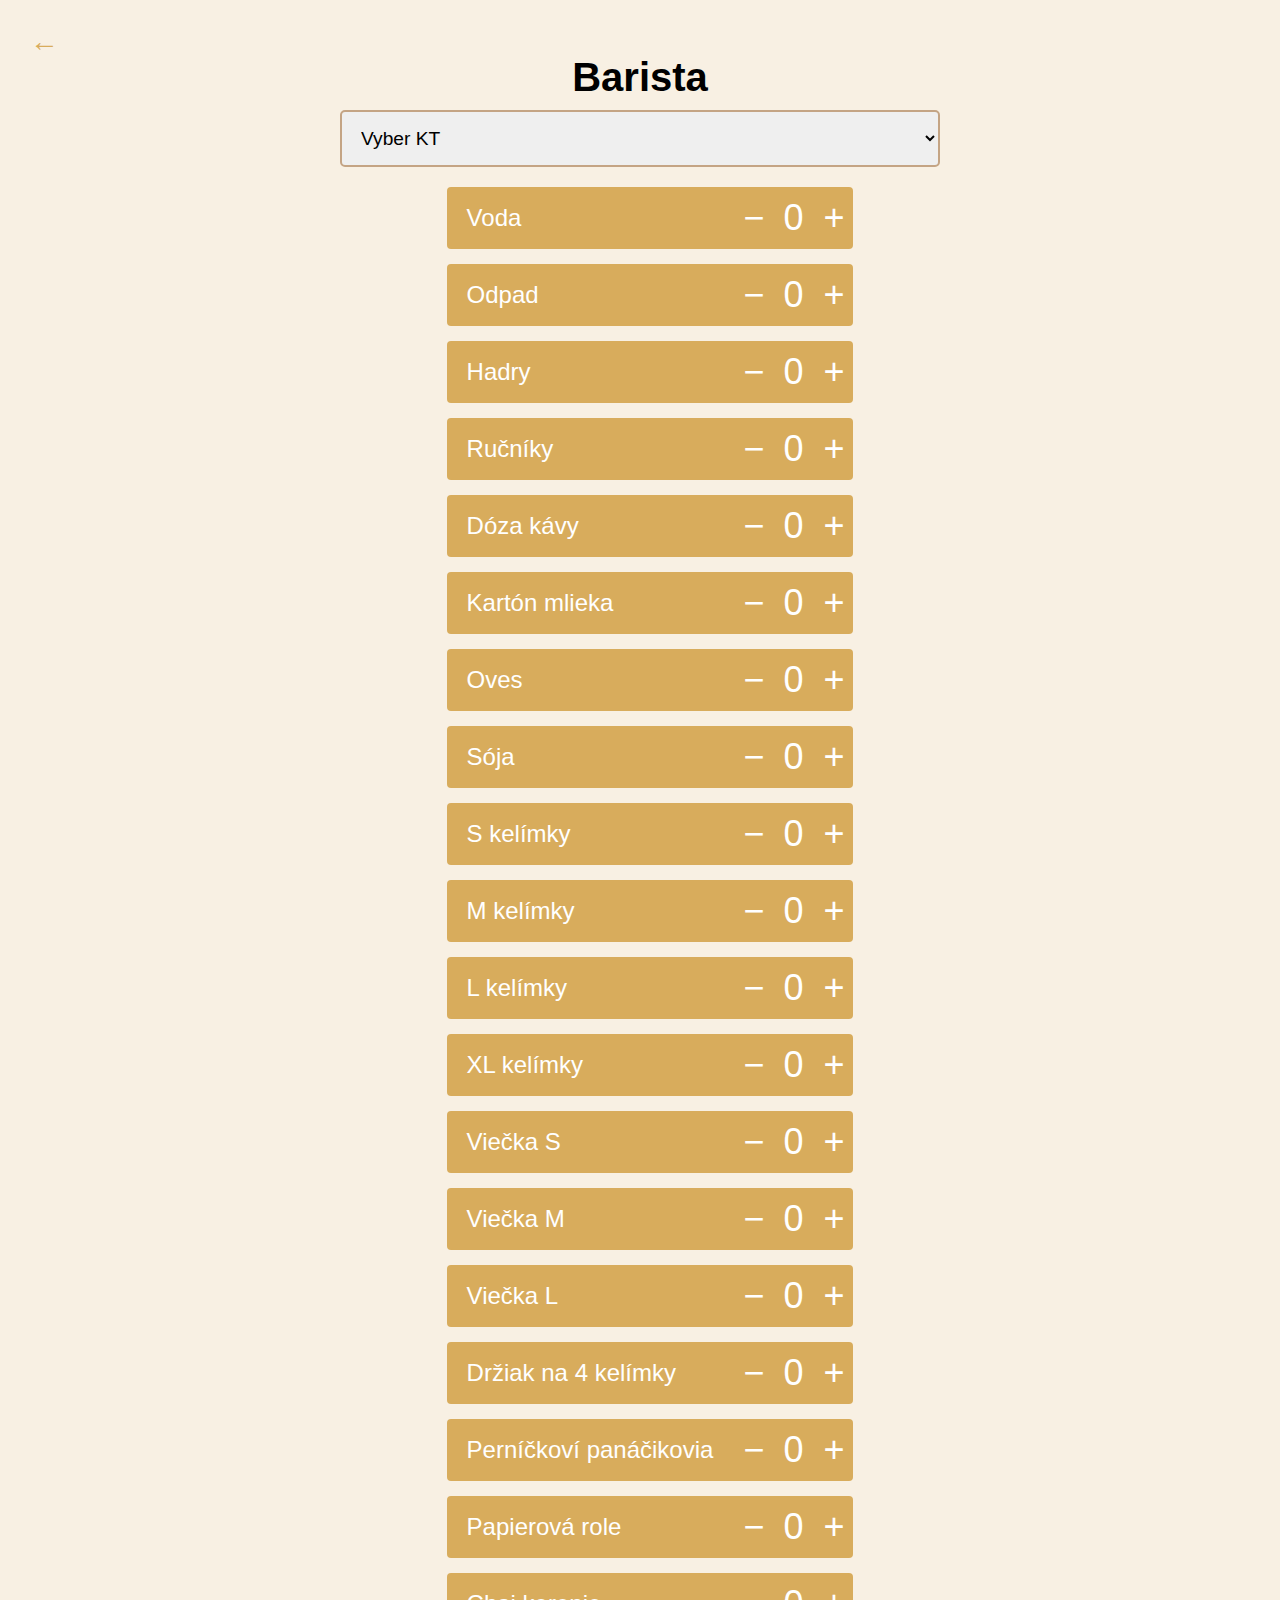
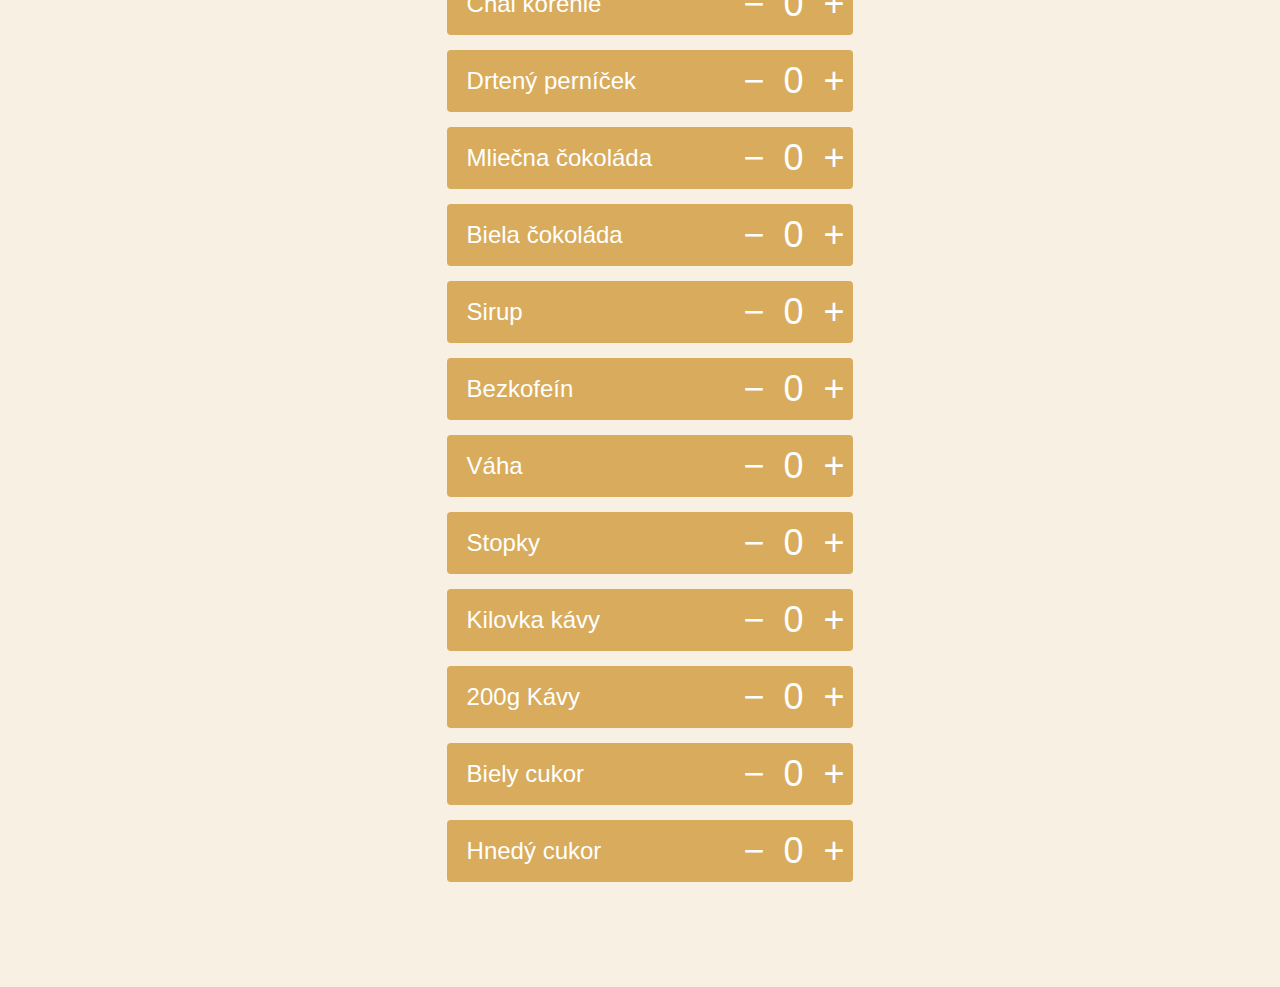
<file: barista.html>
<!DOCTYPE html>
<html lang="sk">
<head>
    <meta charset="UTF-8">
    <meta name="viewport" content="width=device-width, initial-scale=1.0">
    <title>Barista</title>
	<style>
    body {
        font-family: 'Roboto', Tahoma, Geneva, Verdana, sans-serif;
        display: flex;
        flex-direction: column;
        align-items: center;
        justify-content: flex-start;
        min-height: 100vh;
        margin-bottom: 50px;
        background-color: #f8f0e3;
        padding: 20px;
        padding-bottom: 40px;
    }

    .back-arrow {
        position: absolute;
        top: 20px;
        left: 20px;
        font-size: 1.8em;
        color: #d8ac5c;
        padding: 5px 10px;
        text-decoration: none;
        cursor: pointer;
        border-radius: 4px;
        transition: color 0.2s ease, background-color 0.2s ease;
    }

    .back-arrow:hover {
        background-color: #d8ac5c;
        color: white;
    }

    h1 {
        font-size: 2.5em;
        margin-bottom: 10px;
    }

    select, input {
        width: 100%;
        max-width: 600px;
        padding: 15px;
        font-size: 1.2em;
        margin-bottom: 20px;
        border-radius: 5px;
        border: 2px solid #c4a484;
    }

    input::placeholder {
        font-size: 1.2em;
    }

    .item-container {
        display: flex;
        align-items: center;
        width: 100%;
        max-width: 700px;
        margin-bottom: 15px;
        background-color: #d8ac5c;
        padding: 10px;
        border-radius: 4px;
        color: white;
        font-size: 1.5em;
    }

    .add-item-box {
        flex-grow: 1;
        text-align: left;
        padding: 0 10px;
    }

    .quantity-control {
        display: flex;
        align-items: center;
        margin-left: auto;
    }
	button {
		width: 100%;
		max-width: 600px;
		padding: 15px;
		font-size: 1.5em;
		margin-bottom: 20px;
		border-radius: 5px;
		background-color: #d8ac5c;
		color: white;
		border: none;
		cursor: pointer;
		transition: background-color 0.2s ease;
		font-family: 'Roboto', Tahoma, Geneva, Verdana, sans-serif;
	}
	button:hover {
		background-color: #b99a4b;
	}
	.item-list {
		width: 100%;
		max-width: 600px;
		background-color: #ffffff;
		border: 2px solid #c4a484;
		border-radius: 3px;
		padding: 10px;
		max-height: 200px;
		overflow-y: auto;
		margin-bottom: 20px;
		display: none;
		min-height: 200px; 
		font-family: 'Roboto', Tahoma, Geneva, Verdana, sans-serif;
	}
    .control-button {
        color: white;
        font-size: 1.5em;
        cursor: pointer;
        background-color: transparent;
        border: none;
        width: 20px;
        text-align: center;
        display: flex;
    }

    .control-button:hover {
        color: #c4a484;
    }

    .quantity-display {
        font-size: 1.5em;
        width: 40px;
        text-align: center;
        margin: 0 10px;
    }
	.remove-button {
        background-color: transparent;
        color: #d8ac5c;
        border: none;
        border-radius: 50%;
        width: 50px;
        height: 50px;
        cursor: pointer;
        display: flex;
        align-items: center;
        justify-content: center;
        font-size: 1.5em;
        font-family: 'Roboto', Tahoma, Geneva, Verdana, sans-serif;
    }
    .remove-button:hover {
        background-color: #d8ac5c;
        color: white;
    }

    @media (max-width: 768px) {
        body {
            padding: 10px;
        }
    }
</style>
</head>
<body>
    <a href="index.html" class="back-arrow">←</a>
    <h1>Barista</h1>

    <!-- Dropdown KT-->
	 <select id="standDropdown">
		<option value="">Vyber KT</option>
		<option value="KT Moravák">KT Moravák</option>
		<option value="KT Janáček">KT Janáček</option>
		<option value="KT Česká">KT Česká</option>
		<option value="KT Šilingrák">KT Šilingrák</option>
		<option value="KT Hlavák">KT Hlavák</option>
		<option value="KT Grand">KT Grand</option>
		<option value="KT Maliňák">KT Maliňák</option>
		<option value="KT Svoboďák">KT Svoboďák</option>
		<option value="KT Obilňák">KT Obilňák</option>
		<option value="KT Detská Nemocnica">KT Detská Nemocnica</option>
	</select>


    <!-- Item Boxes with Quantity Controls -->
    <!--
	<div id="itemSelection">
        <div class="item-container">
            <div class="add-item-box">Voda</div>
            <div class="quantity-control">
                <span class="control-button minus">−</span>
                <span class="quantity-display">0</span>
                <span class="control-button plus">+</span>
            </div>
        </div>
        <div class="item-container">
            <div class="add-item-box">Odpad</div>
            <div class="quantity-control">
                <span class="control-button minus">−</span>
                <span class="quantity-display">0</span>
                <span class="control-button plus">+</span>
            </div>
        </div>
    </div>
-->
	<div id="itemSelection"></div>
	
    <!-- <input type="number" id="itemQuantity" placeholder="Zadaj množstvo (optional)" min="1" /> -->
	
    <!-- Item List and Send Button (hidden initially) -->
    <div id="itemList" class="item-list"></div>
    <button id="sendButton" style="display: none;">Odoslať FlyBoyovi</button>

<script>
    const items = [
        "Voda", "Odpad", "Hadry", "Ručníky", "Dóza kávy", "Kartón mlieka", "Oves", 
        "Sója", "S kelímky", "M kelímky", "L kelímky", "XL kelímky", "Viečka S", 
        "Viečka M", "Viečka L", "Držiak na 4 kelímky", "Perníčkoví panáčikovia", 
        "Papierová role", "Chai korenie", "Drtený perníček", "Mliečna čokoláda", 
        "Biela čokoláda", "Sirup", "Bezkofeín", "Váha", "Stopky", "Kilovka kávy", 
        "200g Kávy", "Biely cukor", "Hnedý cukor"
    ];

    const container = document.getElementById("itemSelection");

    items.forEach(item => {
        const itemContainer = document.createElement("div");
        itemContainer.className = "item-container";
        
        const itemBox = document.createElement("div");
        itemBox.className = "add-item-box";
        itemBox.textContent = item;
        
        const quantityControl = document.createElement("div");
        quantityControl.className = "quantity-control";

        const minusButton = document.createElement("span");
        minusButton.className = "control-button minus";
        minusButton.textContent = "−";
        
        const quantityDisplay = document.createElement("span");
        quantityDisplay.className = "quantity-display";
        quantityDisplay.textContent = "0";
        
        const plusButton = document.createElement("span");
        plusButton.className = "control-button plus";
        plusButton.textContent = "+";

        quantityControl.append(minusButton, quantityDisplay, plusButton);
        itemContainer.append(itemBox, quantityControl);
        container.append(itemContainer);
    });
</script>
	<script>
		let itemCounts = {};

// Function to update the item list display
function updateItemList() {
    const itemList = document.getElementById('itemList');
    itemList.innerHTML = "";
    let hasItems = false;

    for (const item in itemCounts) {
        if (itemCounts[item] > 0) {
            hasItems = true;
            const itemDiv = document.createElement('div');
            itemDiv.className = 'item';
            itemDiv.textContent = `${item} (x${itemCounts[item]})`;
            itemList.appendChild(itemDiv);
        }
    }
    
    itemList.style.display = hasItems ? 'block' : 'none';
    document.getElementById('sendButton').style.display = hasItems ? 'block' : 'none';
}

// Function to update quantity display
function updateQuantityDisplay(element, quantity) {
    element.textContent = quantity;
    updateItemList();  // Update list dynamically after each quantity change
}

// Add click event to each quantity control
document.querySelectorAll('.item-container').forEach(container => {
    const itemName = container.querySelector('.add-item-box').textContent.trim();
    itemCounts[itemName] = 0;  // Initialize item quantity

    // Select plus and minus buttons, and quantity display
    const minusButton = container.querySelector('.control-button.minus');
    const plusButton = container.querySelector('.control-button.plus');
    const quantityDisplay = container.querySelector('.quantity-display');

    // Event listeners for plus and minus buttons
    minusButton.addEventListener('click', () => {
        if (itemCounts[itemName] > 0) {
            itemCounts[itemName]--;
            updateQuantityDisplay(quantityDisplay, itemCounts[itemName]);
        }
    });

    plusButton.addEventListener('click', () => {
        itemCounts[itemName]++;
        updateQuantityDisplay(quantityDisplay, itemCounts[itemName]);
    });
});



		// Send button functionality
		document.getElementById('sendButton').onclick = function() {
			const selectedStand = document.getElementById('standDropdown').value;

			if (!selectedStand) {
				alert("Prosím vyberte KT.");
				return;
			}

			// Only include items with a count of 1 or more
			const items = Object.entries(itemCounts)
				.filter(([_, count]) => count > 0)
				.map(([item, count]) => `> ${item} (x${count})`)
				.join('\n');

			if (items.length === 0) {
				alert("Žiadne položky k odoslaniu.");
				return;
			}

			const webhookUrl = "https://discord.com/api/webhooks/1303752787737444423/0TSLzUYZlepHdg1oMl8h1_DJdFz3NqMcSq4uWfugkZgS3FJ0DZ46k6r4Kg-KZQ1qUhVr";

			const payload = {
				content: `**${selectedStand}**\n${items}`,
				embeds: null,
				attachments: []
			};

			fetch(webhookUrl, {
				method: "POST",
				headers: {
					"Content-Type": "application/json"
				},
				body: JSON.stringify(payload)
			})
			.then(response => {
				if (response.ok) {
					document.getElementById('sendButton').innerHTML = 'Zaslané';
					document.getElementById('sendButton').disabled = true;

					// Reset counts without reinitializing itemCounts
					for (let item in itemCounts) {
						itemCounts[item] = 0;
					}
					
					// Update display to reflect reset counts
					updateItemList();
					document.querySelectorAll('.quantity-display').forEach(q => q.textContent = '0');
					
					// Reset the stand dropdown selection
					document.getElementById('standDropdown').value = '';
				} else {
					alert("Chyba pri odosielaní.");
				}
			})
			.catch(error => {
				alert("Chyba pripojenia: " + error.message);
			});

		};
	</script>


</body>
</html>
</file>
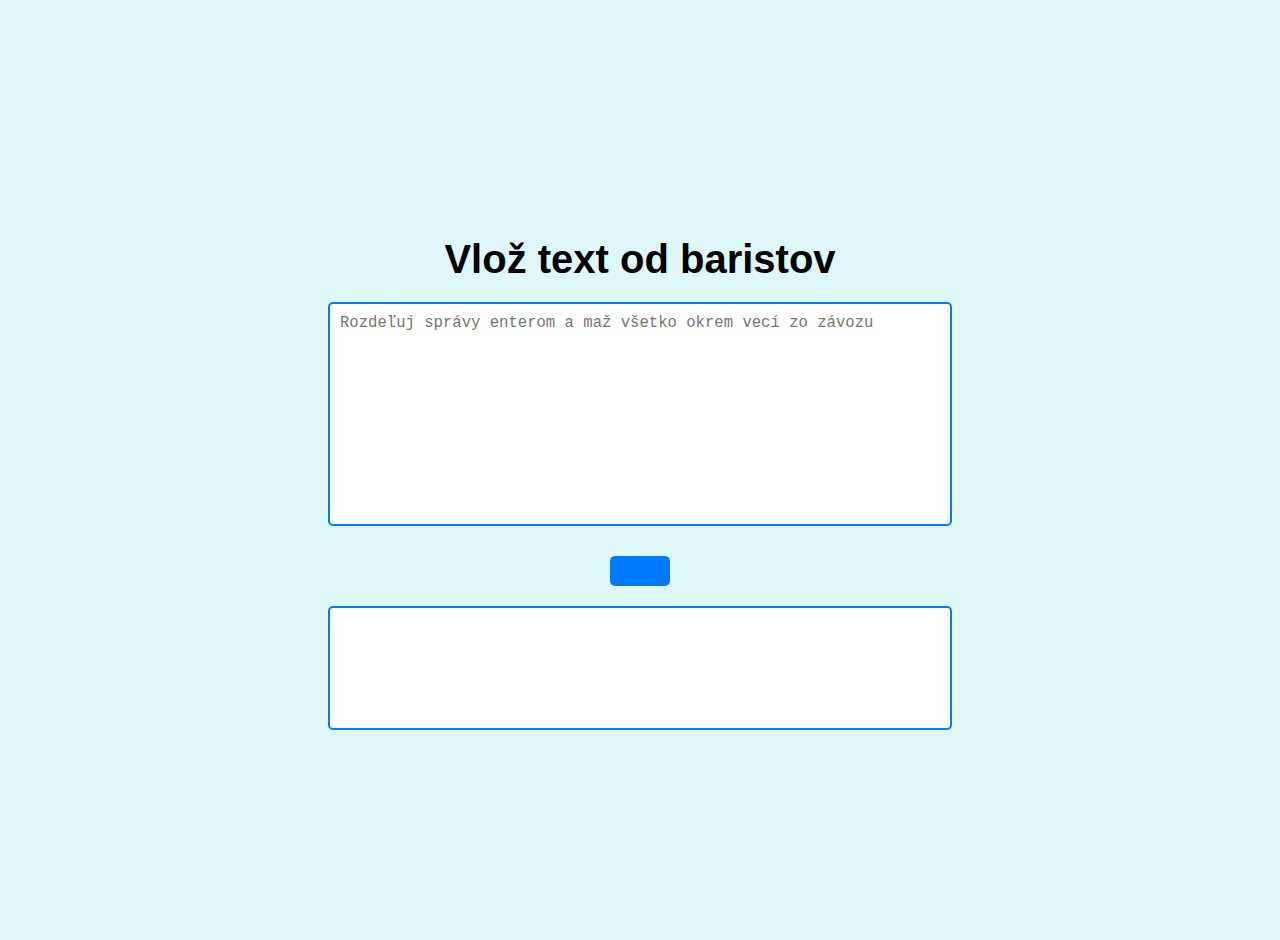
<file: flyboy.html>
<!DOCTYPE html>
<html lang="sk">
<head>
    <meta charset="UTF-8">
    <meta name="viewport" content="width=device-width, initial-scale=1.0">
    <title>FlyBoy</title>
    <style>
        body {
            font-family: Arial, sans-serif;
            display: flex;
            flex-direction: column;
            align-items: center;
            justify-content: center;
            height: 100vh;
            margin: 0;
            background-color: #e0f7fa;
            padding: 20px;
        }
        h1 {
            font-size: 2.5em;
            margin-bottom: 20px;
        }
        .text-entry {
            width: 100%;
            max-width: 600px;
            height: 200px;
            font-size: 1.2em;
            margin-bottom: 30px;
            padding: 10px;
            border: 2px solid #007BFF;
            border-radius: 5px;
            resize: none; /* Prevent resizing */
            color: #555; /* Text color for user input */
        }
        .button {
            padding: 15px 30px;
            font-size: 1.2em;
            color: white;
            background-color: #007BFF;
            border: none;
            border-radius: 5px;
            cursor: pointer;
        }
        .button:hover {
            background-color: #0056b3;
        }
        .plain-text {
            width: 100%;
            max-width: 600px;
            height: 100px;
            font-size: 1.2em;
            margin-top: 20px;
            padding: 10px;
            border: 2px solid #007BFF;
            border-radius: 5px;
            background-color: #ffffff;
        }
    </style>
</head>
<body>
    <h1>Vlož text od baristov</h1>
    <textarea class="text-entry" placeholder="Rozdeľuj správy enterom a maž všetko okrem vecí zo závozu"></textarea>
    <button class="button"></button>
    <div class="plain-text"></div>
</body>
</html>
</file>
